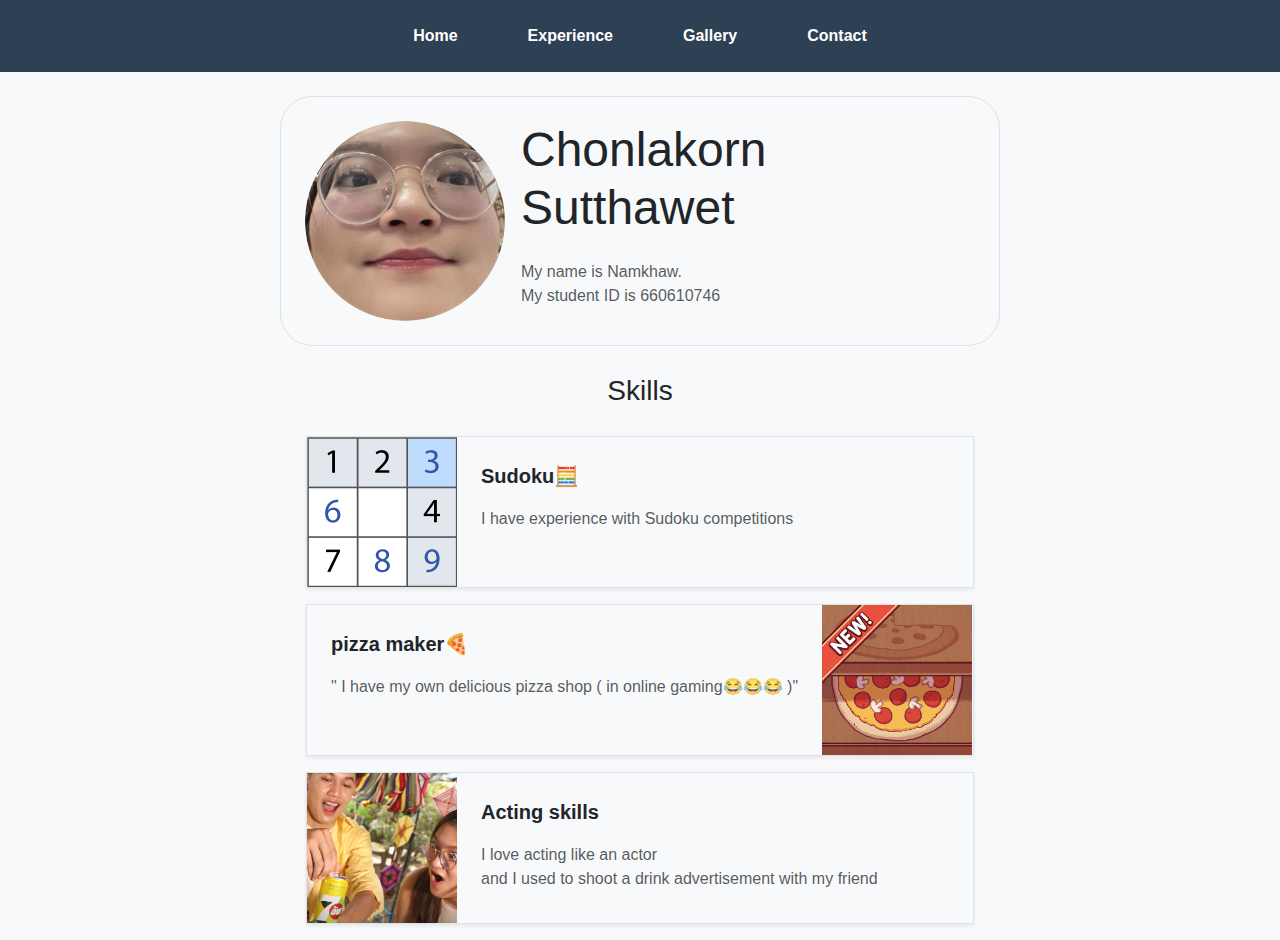
<file: index.html>
<!DOCTYPE html>
<html lang="en">
  <head>
    <meta charset="UTF-8">
    <meta name="viewport" content="width=device-width, initial-scale=1.0">
    <link href="https://cdn.jsdelivr.net/npm/bootstrap@5.3.3/dist/css/bootstrap.min.css" rel="stylesheet" integrity="sha384-QWTKZyjpPEjISv5WaRU9OFeRpok6YctnYmDr5pNlyT2bRjXh0JMhjY6hW+ALEwIH" crossorigin="anonymous"
    rel="stylesheet" integrity="sha384-9ndCyUaIbzAi2FUVXJi0CjmCapSmO7SnpJef0486qhLnuZ2cdeRhO02iuK6FUUVM" crossorigin="anonymous">

    <link rel="stylesheet" href="./css/style.css">

    
    <title>sweetypie's Portfolio</title>
  </head>

  

<div class="navbar">
  <a href="index.html" class="nav-link">Home</a>
  <a href="exp.html" class="nav-link">Experience</a>
  <a href="gallery.html" class="nav-link">Gallery</a>
  <a href="contact.html" class="nav-link">Contact</a>
</div>

</body>
</html>
  
    <div class="border p-4 rounded-5 d-flex justify-content-align-items-center  my-4 mx-auto gap-3" style="max-width: 45rem">
    <div class="d-flex justify-content-align-items-center mx-auto gap-3" style="max-width: 700px;">
    <div>
      <img src="./images/profile.PNG" class="rounded-circle" width="200" height="200" style="object-fit: cover">
    </div>
    <div class="d-none d-sm-block">
        <div class="display-5 mb-4">Chonlakorn Sutthawet</div>
        <div class="text-muted">My name is Namkhaw.<br> My student ID is 660610746</div>
    </div>
    </div>
    </div>

    <p class="text-center fs-3 my-4">Skills</p>

    <div style="max-width: 700px;" class="mx-auto px-3">
      <div class="d-flex border mb-3 shadow-sm my-rounded-all">
        <div class="my-rounded-left">
          <img src="./images/sudoku.png" width="150px" height="150px" style="object-fit: cover" class="my-rounded-left d-none d-sm-block">
        </div>
        <div class="p-4">
          <p class="fw-semibold fs-5">Sudoku🧮</p>
          <span class="text-muted">
            I have experience with Sudoku competitions
          </span>
        </div>
        </div>
        
        <div class="d-flex border mb-3 shadow-sm my-rounded-all">
          <div class="p-4">
            <p class="fw-semibold fs-5">pizza maker🍕</p>
            <span class="text-muted">
              " I have my own delicious pizza shop ( in online gaming😂😂😂 )"
            </span>
          </div>
          <div class="my-rounded-right">
            <img src="./images/pizza.png" width="150px" height="150px" style="object-fit: cover" class="my-rounded-right d-none d-sm-block">
          </div>
        </div>
      </div>

      <div style="max-width: 700px;" class="mx-auto px-3">
        <div class="d-flex border mb-3 shadow-sm my-rounded-all">
          <div class="my-rounded-left">
            <img src="./images/Screenshot 2567-06-24 at 21.21.44.png" width="150px" height="150px" style="object-fit: cover" class="my-rounded-left d-none d-sm-block">
          </div>
          <div class="p-4">
            <p class="fw-semibold fs-5">Acting skills</p>
            <span class="text-muted">
              I love acting like an  actor <br>and I used to shoot a drink advertisement with my friend
            </span>
          </div>
          </div>

  </body>
</html>
</file>
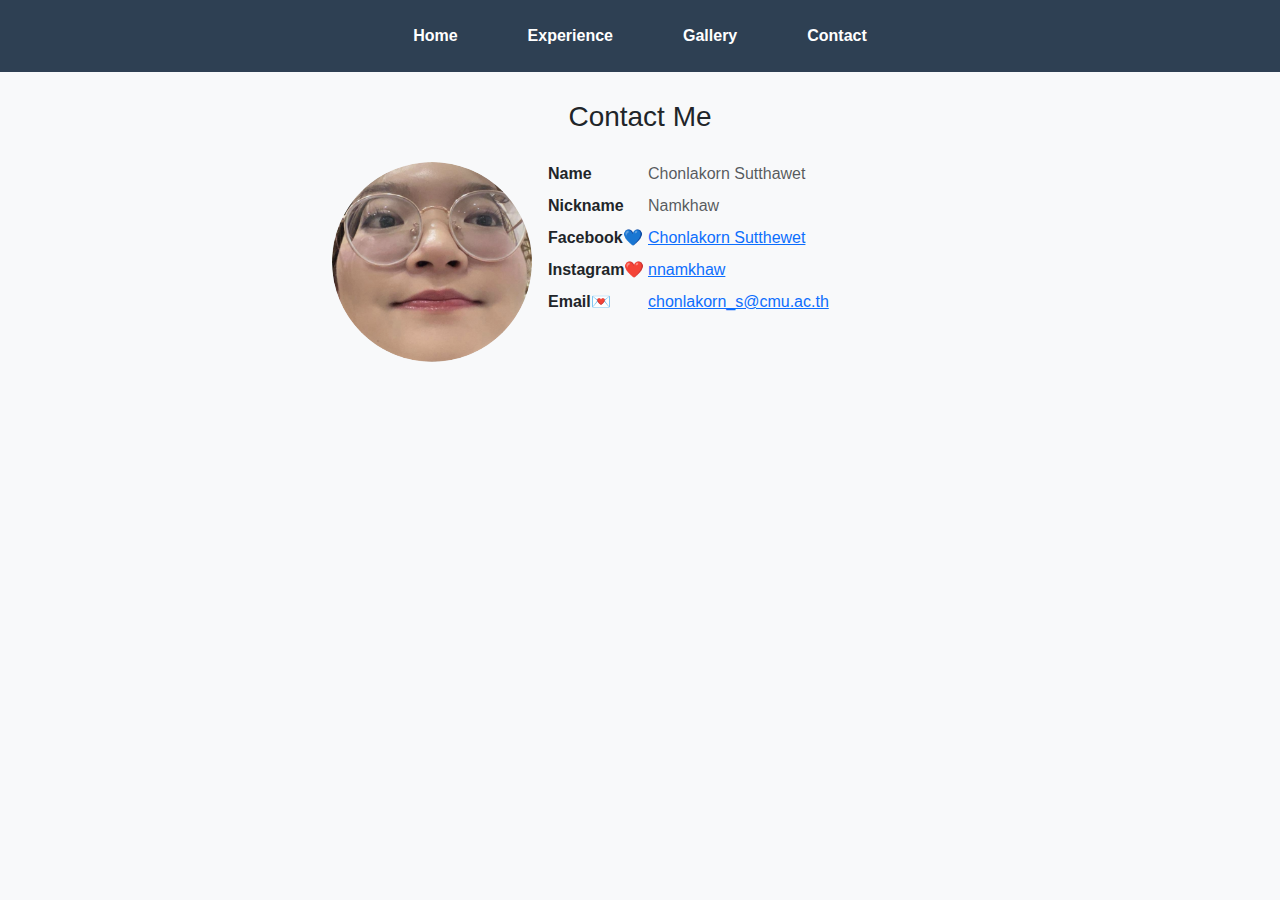
<file: contact.html>
<!DOCTYPE html>
<html lang="en">
  <head>
    <meta charset="UTF-8">
    <meta name="viewport" content="width=device-width, initial-scale=1.0">
    <link href="https://cdn.jsdelivr.net/npm/bootstrap@5.3.3/dist/css/bootstrap.min.css" rel="stylesheet" integrity="sha384-QWTKZyjpPEjISv5WaRU9OFeRpok6YctnYmDr5pNlyT2bRjXh0JMhjY6hW+ALEwIH" crossorigin="anonymous"
    rel="stylesheet" integrity="sha384-9ndCyUaIbzAi2FUVXJi0CjmCapSmO7SnpJef0486qhLnuZ2cdeRhO02iuK6FUUVM" crossorigin="anonymous">

    <link rel="stylesheet" href="./css/style.css">

    <title>Contact</title>
</head>



<div class="navbar">
    <a href="index.html" class="nav-link">Home</a>
    <a href="exp.html" class="nav-link">Experience</a>
    <a href="gallery.html" class="nav-link">Gallery</a>
    <a href="contact.html" class="nav-link">Contact</a>
  </div>

    <p class="text-center fs-3 m-4">Contact Me</p>
    <div style="max-width: 700px" class="mx-auto d-flex justify-content-center align-items-center gap-3 flex-wrap">
        <div>
            <img src="./images/profile.PNG" class="rounded-circle" width="200" height="200" style="object-fit: cover">
        </div>

        <div class="vstack gap-2" style="max-width: 400px">
            <div class="d-flex">
                <div style="min-width: 100px" class="fw-semibold">Name</div>
                <span class="text-muted">Chonlakorn Sutthawet</span>
            </div>
            <div class="d-flex">
                <div style="min-width: 100px" class="fw-semibold">Nickname</div>
                <span class="text-muted">Namkhaw</span>
            </div>
            <div class="d-flex">
                <div style="min-width: 100px" class="fw-semibold">Facebook💙</div>
                <span class="text-muted">
                    <a href="https://www.facebook.com/Chonlakorn.Sutthawet/" target="_blank" rel="noreferrer"> Chonlakorn Sutthewet</a>
                </span>
            </div>
            <div class="d-flex">
                <div style="min-width: 100px" class="fw-semibold">Instagram❤️</div>
                <span class="text-muted">
                    <a href="https://www.instagram.com/nnamkhaw/" target="_blank" rel="noreferrer"> nnamkhaw </a>
                </span>
            </div>
            <div class="d-flex">
                <div style="min-width: 100px" class="fw-semibold">Email💌</div>
                <span class="text-muted">
                    <a href="mailto: chonlakorn_s@cmu.ac.th">chonlakorn_s@cmu.ac.th</a>
                </span>
            </div>
        </div>
    </div>

</body>
</html>
</file>
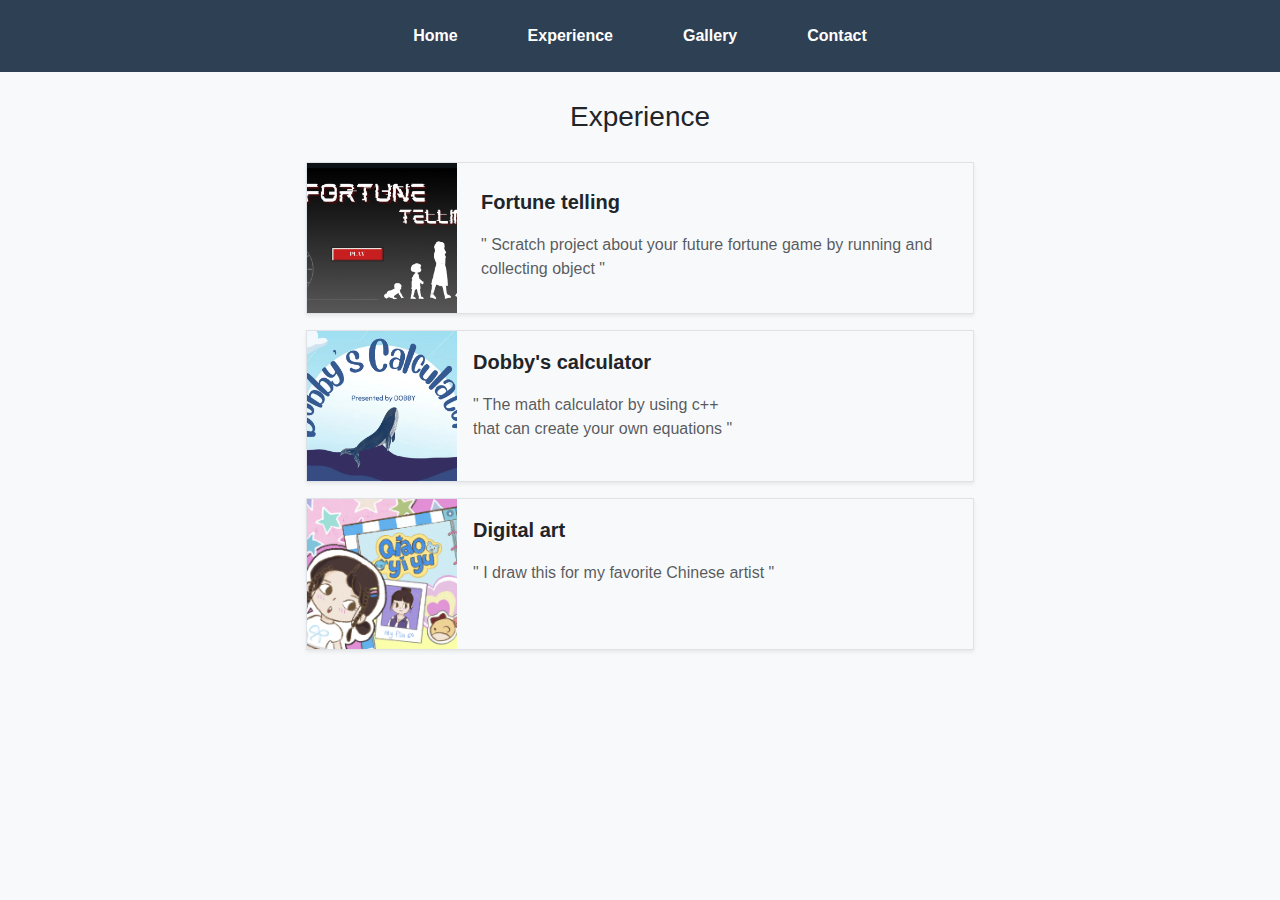
<file: exp.html>
<!DOCTYPE html>
<html lang="en">
  <head>
    <meta charset="UTF-8">
    <meta name="viewport" content="width=device-width, initial-scale=1.0">
    <link href="https://cdn.jsdelivr.net/npm/bootstrap@5.3.3/dist/css/bootstrap.min.css" rel="stylesheet" integrity="sha384-QWTKZyjpPEjISv5WaRU9OFeRpok6YctnYmDr5pNlyT2bRjXh0JMhjY6hW+ALEwIH" crossorigin="anonymous"
    rel="stylesheet" integrity="sha384-9ndCyUaIbzAi2FUVXJi0CjmCapSmO7SnpJef0486qhLnuZ2cdeRhO02iuK6FUUVM" crossorigin="anonymous">

    <link rel="stylesheet" href="./css/style.css">

    <title>Experience</title>
</head>


<div class="navbar">
    <a href="index.html" class="nav-link">Home</a>
    <a href="exp.html" class="nav-link">Experience</a>
    <a href="gallery.html" class="nav-link">Gallery</a>
    <a href="contact.html" class="nav-link">Contact</a>
  </div>

    <p class="text-center fs-3 m-4">Experience</p>
    <div style="max-width: 700px" class="mx-auto px-3">
        <div class="d-flex border mb-3 shadow-sm my-rounded-all">
            <div class="my-rounded-left">
                <img src="./images/fortune.jpg" width="150px" height="150px" style="object-fit: cover" class="my-rounded-left d-none d-sm-block">
            </div>

            <div class="p-4">
                <p class="fw-semibold fs-5">Fortune telling</p>
                <span class="text-muted">
                    " Scratch project about your future fortune game by running and collecting object "
                </span>
            </div>
        </div>

    <div class="d-flex border mb-3 shadow-sm my-rounded-all">
        <div class="my-rounded-left">
            <img src="./images/dobby.jpg" width="150px" height="150px" style="object-fit: cover" class="my-rounded-left d-none d-sm-block">
        </div>
        <div class="p-3">
            <p class="fw-semibold fs-5">Dobby's calculator</p>
            <span class="text-muted">
                " The math calculator by using c++ <br>that can create your own equations "
            </span>
        </div>
    </div>

    <div class="d-flex border mb-3 shadow-sm my-rounded-all">
        <div class="my-rounded-left">
            <img src="./images/fish.jpg" width="150px" height="150px" style="object-fit: cover" class="my-rounded-left d-none d-sm-block">
        </div>
        <div class="p-3">
            <p class="fw-semibold fs-5">Digital art</p>
            <span class="text-muted">
                " I draw this for my favorite Chinese artist "
            </span>
        </div>
    </div>
    

</body>
</html>
</file>
<file: css/style.css>
.navbar {
    background-color: #333;
    overflow: hidden;
}
.navbar a {
    float: left;
    display: block;
    color: white;
    text-align: center;
    padding: 14px 20px;
    text-decoration: none;
}

.navbar a:hover {
    background-color: #ddd; 
    color: black;
}

body {
    font-family: Arial, sans-serif;
    background-color: #f8f9fa;
    margin: 0;
    padding: 0;
  }
  
  .navbar {
    display: flex;
    justify-content: center;
    gap: 30px;
    background-color: #2E4053 ;
    padding: 10px 0;
  }
  
  .nav-link {
    color: #fff;
    text-decoration: none;
    font-weight: bold;
    transition: color 0.3s ease, transform 0.3s ease;
  }
  
  .nav-link:hover {
    color: #ddd;
    transform: scale(1.1);
  }
  
  .nav-link:active {
    color: #bbb;
  }
</file>
